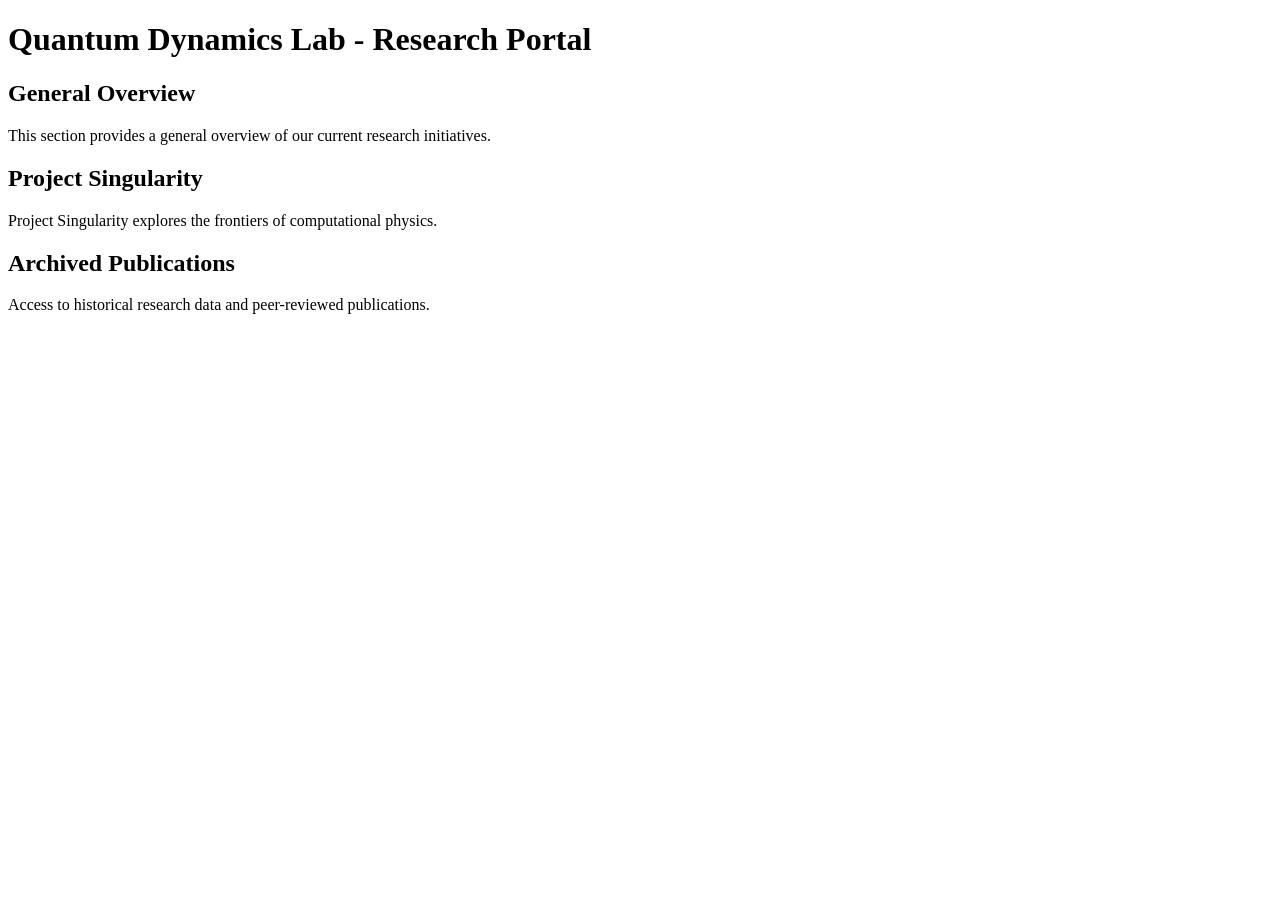
<file: HTML + CSS/Topic4/Lab4.1a/index.html>
<!DOCTYPE html>
<html>
<head>
    <title>Quantum Dynamics Lab - Research Portal</title>
    <!-- Quantum Dynamics Lab - CSS Padding & Precedence Task -->
    <!-- Follow instructions to apply specific padding to a div and observe CSS precedence. -->
    <link href="https://fonts.googleapis.com/css?family=Roboto:400,500,700&display=swap" rel="stylesheet">
</head>
<body>
    <div class="page-container">
        <h1>Quantum Dynamics Lab - Research Portal</h1>

        <div id="content-block-1" class="content-block">
            <h2>General Overview</h2>
            <p>This section provides a general overview of our current research initiatives.</p>
        </div>
        <div id="content-block-2"class="custom-padded-section">
            <h2>Project Singularity</h2>
            <p>Project Singularity explores the frontiers of computational physics. </p>
        </div>

        <div id="content-block-3" class="content-block">
            <h2>Archived Publications</h2>
            <p>Access to historical research data and peer-reviewed publications.</p>
        </div>
    </div>
</body>
</html>
</file>
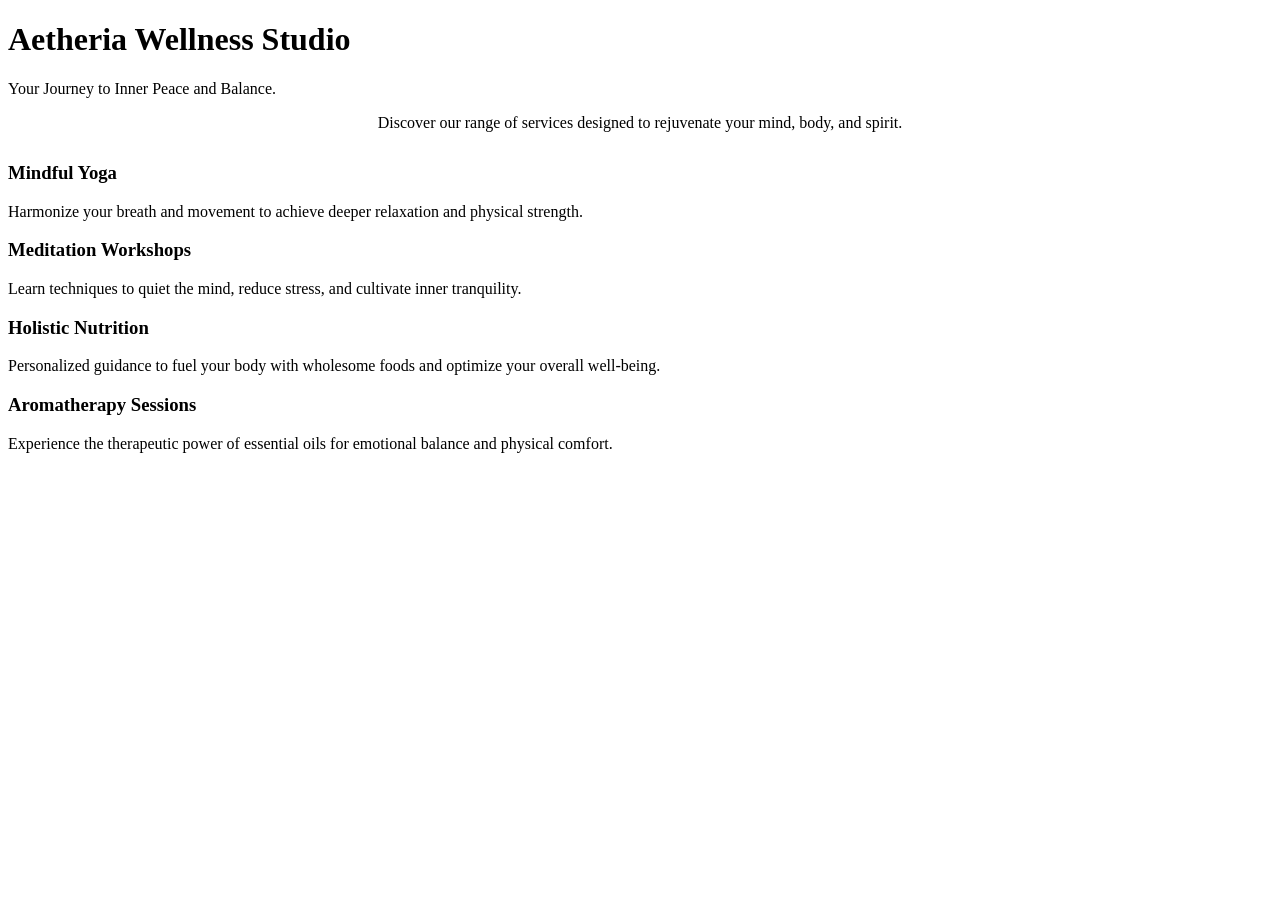
<file: HTML + CSS/Topic4/Lab4.1b/index.html>
<!DOCTYPE html>
<html lang="en">
<head>
    <meta charset="UTF-8">
    <meta name="viewport" content="width=device-width, initial-scale=1.0">
    <title>Aetheria Wellness Studio - Achieve Inner Balance</title>
</head>
<body>

    <div class="main-hero">
        <h1 class="main-hero-heading">Aetheria Wellness Studio</h1>
        <p>Your Journey to Inner Peace and Balance.</p>
    </div>

    <div class="page-content-wrapper">
        <p style="text-align: center; margin-bottom: 30px;">Discover our range of services designed to rejuvenate your mind, body, and spirit.</p>

        <div class="service-grid-container">
            <div class="service-card">
                <h3>Mindful Yoga</h3>
                <p class="service-description">Harmonize your breath and movement to achieve deeper relaxation and physical strength.</p>
            </div>
            <div class="service-card">
                <h3>Meditation Workshops</h3>
                <p class="service-description">Learn techniques to quiet the mind, reduce stress, and cultivate inner tranquility.</p>
            </div>
            <div class="service-card">
                <h3>Holistic Nutrition</h3>
                <p class="service-description">Personalized guidance to fuel your body with wholesome foods and optimize your overall well-being.</p>
            </div>
            <div class="service-card">
                <h3>Aromatherapy Sessions</h3>
                <p class="service-description">Experience the therapeutic power of essential oils for emotional balance and physical comfort.</p>
            </div>
        </div>
    </div>

</body>
</html>
</file>
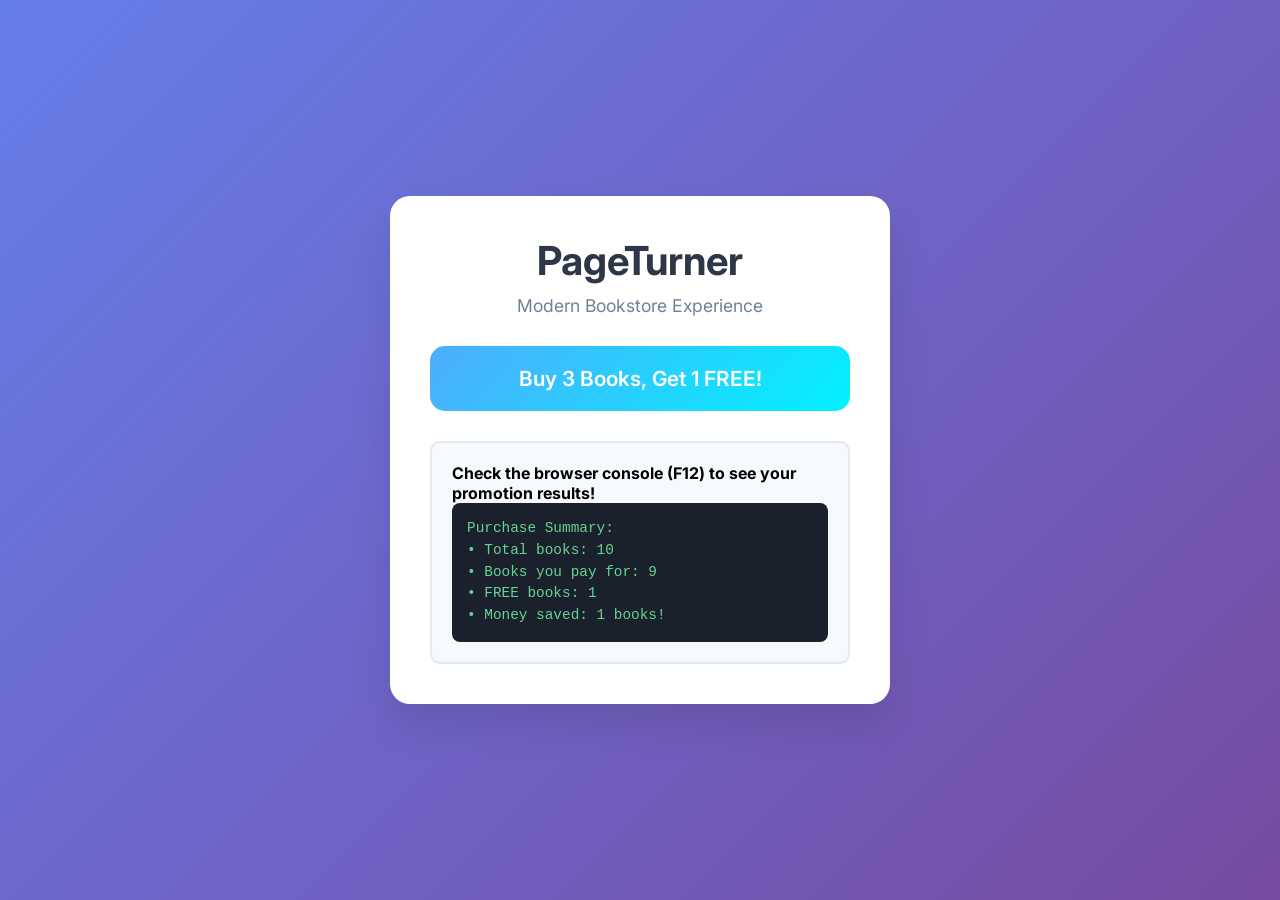
<file: Quizlab1.1b/Quizlab1.1b.html>
<!DOCTYPE html>
<html>
<head>
    <title>PageTurner Bookstore - Promotion Calculator</title>
    <link href="https://fonts.googleapis.com/css2?family=Inter:wght@300;400;600;700&display=swap" rel="stylesheet">
    <style>
        * {
            margin: 0;
            padding: 0;
            box-sizing: border-box;
        }

        body {
            font-family: 'Inter', sans-serif;
            background: linear-gradient(135deg, #667eea 0%, #764ba2 100%);
            min-height: 100vh;
            display: flex;
            align-items: center;
            justify-content: center;
        }

        .container {
            background: white;
            border-radius: 20px;
            padding: 40px;
            box-shadow: 0 20px 40px rgba(0,0,0,0.1);
            max-width: 500px;
            width: 90%;
        }

        h1 {
            color: #2d3748;
            font-weight: 700;
            font-size: 2.5rem;
            margin-bottom: 10px;
            text-align: center;
        }

        .subtitle {
            color: #718096;
            font-weight: 400;
            text-align: center;
            margin-bottom: 30px;
            font-size: 1.1rem;
        }

        .promo-box {
            background: linear-gradient(135deg, #4facfe 0%, #00f2fe 100%);
            color: white;
            padding: 20px;
            border-radius: 15px;
            text-align: center;
            margin-bottom: 30px;
        }

        .promo-text {
            font-size: 1.3rem;
            font-weight: 600;
        }

        .result-box {
            background: #f7fafc;
            border: 2px solid #e2e8f0;
            border-radius: 10px;
            padding: 20px;
            margin-top: 20px;
        }

        .console-text {
            font-family: 'Courier New', monospace;
            background: #1a202c;
            color: #68d391;
            padding: 15px;
            border-radius: 8px;
            font-size: 0.9rem;
            line-height: 1.5;
        }
    </style>
</head>
<body>
    <div class="container">
        <h1>PageTurner</h1>
        <p class="subtitle">Modern Bookstore Experience</p>

        <div class="promo-box">
            <div class="promo-text">Buy 3 Books, Get 1 FREE!</div>
        </div>

        <div class="result-box">
            <p><strong>Check the browser console (F12) to see your promotion results!</strong></p>
            <div class="console-text" id="results">
                Results will appear here...
            </div>
        </div>
    </div>

    <script>
        let totalBooks = 10;
        let freeBooks = totalBooks % 3;
        let paidSets = Math.floor(totalBooks / 3);
        let paidBooks = totalBooks - freeBooks;

        console.log("PageTurner Promotion Calculator");
        console.log("Total books purchased: " + totalBooks);
        console.log("Complete sets of 3: " + paidSets);
        console.log("Books you pay for: " + paidBooks);
        console.log("FREE books you get: " + freeBooks);
        console.log("You saved money on " + freeBooks + " books!");

        // Display results on webpage too
        document.getElementById('results').innerHTML =
            "Purchase Summary:<br>" +
            "• Total books: " + totalBooks + "<br>" +
            "• Books you pay for: " + paidBooks + "<br>" +
            "• FREE books: " + freeBooks + "<br>" +
            "• Money saved: " + freeBooks + " books!";
    </script>
</body>
</html
</file>
